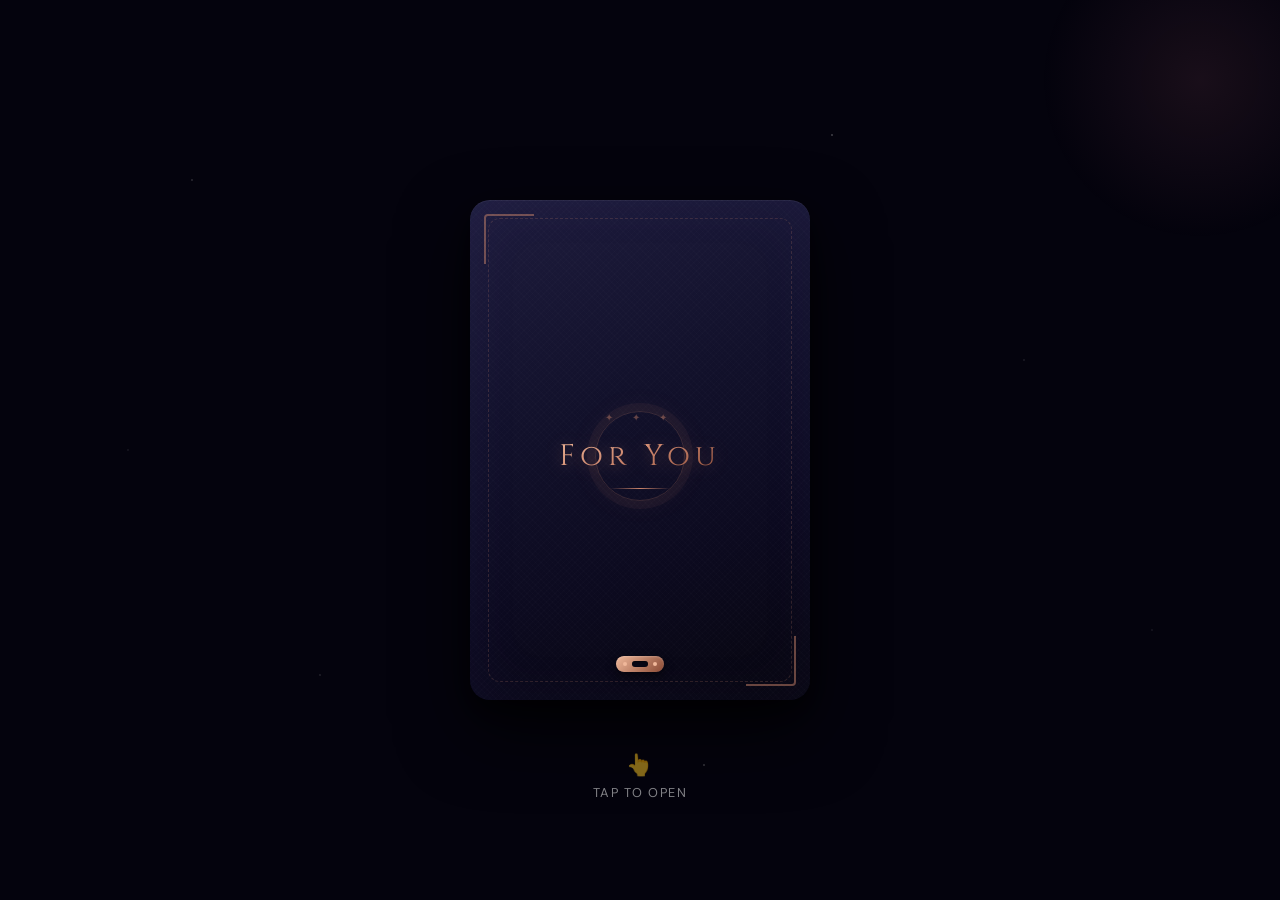
<file: index.html>
<!DOCTYPE html>
<html lang="en">

<head>
    <meta charset="UTF-8">
    <meta name="viewport" content="width=device-width, initial-scale=1.0, maximum-scale=1.0, user-scalable=no">
    <title>Birthday Gift 🎂</title>
    <link rel="stylesheet" href="so.css">
    <link
        href="https://fonts.googleapis.com/css2?family=Cinzel:wght@700&family=Great+Vibes&family=DM+Sans:ital,wght@0,300;0,400;0,500;1,300&display=swap"
        rel="stylesheet">
</head>

<body>


  
    <div class="scene">

       
        <div class="hint-label" id="hint">
            <span class="hint-icon">👆</span>
            <span>Tap to Open</span>
        </div>

        
        <div class="wallet-flip" id="wallet-flip">

          
            <div class="face face-front">
                <div class="leather-grain"></div>
                <div class="stitching"></div>
                <div class="wallet-logo">
                    <div class="monogram-stars"><span>✦ ✦ ✦</span></div>
                    <div class="monogram">For You</div>
                    <div class="wallet-rule"></div>
                </div>
                <div class="clasp-bar"></div>
            </div>

          
            <div class="face face-inside">

              
                <div class="page-dots">
                    <button class="dot active" data-page="0" aria-label="Page 1"></button>
                    <button class="dot" data-page="1" aria-label="Page 2"></button>
                </div>

               
                <div class="pages-track" id="pages-track">

                   
                    <div class="page" id="page-photos">
                        <p class="section-label">Memories</p>
                        <div class="photo-stack" id="photo-stack">
                            
                            <div class="photo-card card-c">
                                <img src="so1.jpeg" alt="Memory 3"
                                    onerror="this.src='https://placehold.co/230x290/f5e0ea/906070?text=Memory+3'">
                                <div class="photo-tag">🌸</div>
                            </div>
                            <div class="photo-card card-b">
                                <img src="so2.jpeg" alt="Memory 2"
                                    onerror="this.src='https://placehold.co/230x290/e0eaf5/607090?text=Memory+2'">
                                <div class="photo-tag">💫</div>
                            </div>
                            <div class="photo-card card-a">
                                <img src="so3.jpeg" alt="Memory 1"
                                    onerror="this.src='https://placehold.co/230x290/f5ede0/b08060?text=Memory+1'">
                                <div class="photo-tag">✨</div>
                            </div>
                        </div>
                        <p class="tap-hint" id="tap-hint">Tap photo to flip through</p>
                        <button class="ghost-btn" id="btn-to-pocket">See Something Special ›</button>
                    </div>

                   
                    <div class="page" id="page-pocket">
                        <p class="section-label">A Gift Inside</p>

                        <div class="pocket-slot">
                            <div class="pocket-felt"></div>
                            <div class="slotted-photo">
                                <img src="so5.jpeg" alt="Photo"
                                    onerror="this.src='https://placehold.co/90x115/f5ede0/b08060?text=Photo'">
                            </div>
                        </div>

                        <div class="gift-card-wrapper">
                            <div class="gift-card" id="gift-card">

                                <div class="card-face gcard-front">
                                    <div class="card-chip"></div>
                                    <div class="card-shimmer"></div>
                                    <p class="card-open-label">Open Me ✨</p>
                                    <p class="card-sub-label">tap to reveal</p>
                                </div>

                                <div class="card-face gcard-back">
                                    <p class="handwriting">Happy Birthday Battakkk 🦆</p>
                                    <p class="card-message">wishing you a very happy birthday !</p>
                                    <button class="gold-pill small" id="reveal-btn">See Your Surprise 🌺</button>
                                </div>

                            </div>
                        </div>

                    </div>
                </div>
                <div class="swipe-nudge" id="swipe-nudge">Swipe or tap › for more</div>

            </div>
        </div>

        
        <div class="overlay" id="bouquet-overlay">
            <div class="big-emoji bouncer">🎂</div>
            <p class="overlay-title">With all my love...</p>
            <button class="gold-pill" id="final-btn">✨ One Last Surprise</button>
        </div>

       
        <div class="overlay" id="final-overlay">
           
            <canvas id="fireworks-canvas"></canvas>
            <h1 class="birthday-heading" id="birthday-heading">🎂<br>HAPPY<br>BIRTHDAY!</h1>
            <p class="birthday-sub" id="birthday-sub">Happy Birthday to my bhaiya ✨🦆 <br> May Allah fill your life with happiness, success, and many beautiful moments 🌸✨🍥</p>
        </div>

    </div>

    <script src="so.js"></script>
</body>

</html>
</file>
<file: so.css>
:root {
    
    --velvet: #12112b;
    --velvet-mid: #0c0b1e;
    --velvet-dark: #070614;
    --velvet-inner: #0e0d20;
    --rose-gold: #c9836a;
    --rose-light: #f0b89a;
    --rose-dark: #8a4a35;
    --gold: #e8c06a;
    --gold-bright: #FFD700;
    --gold-dark: #9a7a20;
    --cream: #f8f0e0;
    --text-muted: rgba(255, 255, 255, 0.4);

    --wallet-w: min(82vw, 340px);
    --wallet-h: min(72vh, 500px);
    --radius: 20px;
    --anim-open: 0.9s cubic-bezier(0.4, 0, 0.2, 1);
}


*,
*::before,
*::after {
    margin: 0;
    padding: 0;
    box-sizing: border-box;
    -webkit-tap-highlight-color: transparent;
    touch-action: manipulation;
}


body {
    background:
        radial-gradient(ellipse at 30% 10%, #1a0a2e 0%, transparent 60%),
        radial-gradient(ellipse at 80% 90%, #1e0a10 0%, transparent 55%),
        #04030d;
    min-height: 100dvh;
    width: 100vw;
    overflow: hidden;
    position: fixed;
    font-family: 'DM Sans', sans-serif;
    display: flex;
    justify-content: center;
    align-items: center;
}


body::before {
    content: '';
    position: fixed;
    inset: 0;
    background-image:
        radial-gradient(1px 1px at 15% 20%, rgba(255, 255, 255, 0.4) 0%, transparent 100%),
        radial-gradient(1px 1px at 40% 55%, rgba(255, 255, 255, 0.3) 0%, transparent 100%),
        radial-gradient(1.5px 1.5px at 65% 15%, rgba(255, 255, 255, 0.35) 0%, transparent 100%),
        radial-gradient(1px 1px at 80% 40%, rgba(255, 255, 255, 0.25) 0%, transparent 100%),
        radial-gradient(1px 1px at 25% 75%, rgba(255, 255, 255, 0.3) 0%, transparent 100%),
        radial-gradient(1px 1px at 90% 70%, rgba(255, 255, 255, 0.2) 0%, transparent 100%),
        radial-gradient(1.5px 1.5px at 55% 85%, rgba(255, 255, 255, 0.3) 0%, transparent 100%),
        radial-gradient(1px 1px at 10% 50%, rgba(255, 255, 255, 0.2) 0%, transparent 100%);
    pointer-events: none;
    z-index: 0;
}

body::after {
    content: '';
    position: fixed;
    width: 320px;
    height: 320px;
    background: radial-gradient(circle, rgba(180, 100, 120, 0.12) 0%, transparent 70%);
    top: -80px;
    right: -80px;
    border-radius: 50%;
    pointer-events: none;
    z-index: 0;
}


.scene {
    width: 100%;
    height: 100dvh;
    display: flex;
    justify-content: center;
    align-items: center;
    position: relative;
    z-index: 1;
}


.hint-label {
    position: absolute;
    bottom: 11%;
    display: flex;
    flex-direction: column;
    align-items: center;
    gap: 6px;
    color: rgba(255, 255, 255, 0.5);
    font-size: 0.8rem;
    letter-spacing: 1.5px;
    text-transform: uppercase;
    animation: bounce 2.4s ease-in-out infinite;
    transition: opacity 0.7s;
    pointer-events: none;
    z-index: 20;
}

.hint-icon {
    font-size: 1.3rem;
}


.wallet-flip {
    width: var(--wallet-w);
    height: var(--wallet-h);
    position: relative;
    perspective: 1400px;
    z-index: 10;
    cursor: pointer;
    transform-style: preserve-3d;
}


.face {
    position: absolute;
    inset: 0;
    border-radius: var(--radius);
    backface-visibility: hidden;
    -webkit-backface-visibility: hidden;
}


.face-front {
    background:
        linear-gradient(160deg, #1e1c3d 0%, #12112b 40%, #0c0a1f 70%, #07060f 100%);
    box-shadow:
        0 30px 70px rgba(0, 0, 0, 0.75),
        0 10px 25px rgba(0, 0, 0, 0.5),
        inset 0 1px 0 rgba(255, 255, 255, 0.06),
        inset 0 0 60px rgba(100, 80, 200, 0.06);
    transform: rotateY(0deg);
    display: flex;
    flex-direction: column;
    justify-content: center;
    align-items: center;
    overflow: hidden;
}


.leather-grain {
    position: absolute;
    inset: 0;
    border-radius: var(--radius);
    background-image:
        repeating-linear-gradient(45deg,
            transparent,
            transparent 3px,
            rgba(255, 255, 255, 0.012) 3px,
            rgba(255, 255, 255, 0.012) 4px),
        repeating-linear-gradient(-45deg,
            transparent,
            transparent 3px,
            rgba(255, 255, 255, 0.012) 3px,
            rgba(255, 255, 255, 0.012) 4px);
    pointer-events: none;
}


.face-front::before {
    content: '';
    position: absolute;
    top: 14px;
    left: 14px;
    width: 50px;
    height: 50px;
    border-top: 2px solid rgba(201, 131, 106, 0.5);
    border-left: 2px solid rgba(201, 131, 106, 0.5);
    border-radius: 4px 0 0 0;
    pointer-events: none;
}

.face-front::after {
    content: '';
    position: absolute;
    bottom: 14px;
    right: 14px;
    width: 50px;
    height: 50px;
    border-bottom: 2px solid rgba(201, 131, 106, 0.5);
    border-right: 2px solid rgba(201, 131, 106, 0.5);
    border-radius: 0 0 4px 0;
    pointer-events: none;
}


.stitching {
    position: absolute;
    inset: 18px;
    border-radius: 12px;
    border: 1px dashed rgba(201, 131, 106, 0.2);
    pointer-events: none;
}


.wallet-logo {
    position: relative;
    z-index: 2;
    display: flex;
    flex-direction: column;
    align-items: center;
    gap: 12px;
}


.wallet-logo::before {
    content: '';
    position: absolute;
    width: 90px;
    height: 90px;
    border-radius: 50%;
    border: 1px solid rgba(201, 131, 106, 0.22);
    box-shadow:
        0 0 0 8px rgba(201, 131, 106, 0.06),
        0 0 30px rgba(201, 131, 106, 0.08);
    pointer-events: none;
}

.monogram {
    font-family: 'Cinzel', serif;
    font-size: 1.85rem;
    letter-spacing: 5px;
    background: linear-gradient(160deg, var(--rose-light) 0%, var(--rose-gold) 50%, var(--rose-dark) 100%);
    -webkit-background-clip: text;
    -webkit-text-fill-color: transparent;
    background-clip: text;
    filter: drop-shadow(0 2px 8px rgba(201, 131, 106, 0.4));
}


.monogram-stars {
    display: flex;
    gap: 16px;
    align-items: center;
}

.monogram-stars span {
    font-size: 0.6rem;
    color: rgba(201, 131, 106, 0.45);
    letter-spacing: 8px;
}


.wallet-rule {
    width: 60px;
    height: 1px;
    background: linear-gradient(to right, transparent, var(--rose-gold), transparent);
    margin: 0 auto;
}


.clasp-bar {
    position: absolute;
    bottom: 28px;
    width: 48px;
    height: 16px;
    background: linear-gradient(135deg, var(--rose-light), var(--rose-dark));
    border-radius: 8px;
    box-shadow: 0 3px 10px rgba(0, 0, 0, 0.6), inset 0 1px 2px rgba(255, 255, 255, 0.2);
}

.clasp-bar::before {
    content: '';
    position: absolute;
    top: 50%;
    left: 50%;
    transform: translate(-50%, -50%);
    width: 16px;
    height: 6px;
    background: var(--velvet-dark);
    border-radius: 3px;
    box-shadow: inset 0 1px 2px rgba(0, 0, 0, 0.5);
}


.clasp-bar::after {
    content: '';
    position: absolute;
    top: 50%;
    left: 7px;
    transform: translateY(-50%);
    width: 4px;
    height: 4px;
    background: var(--rose-light);
    border-radius: 50%;
    box-shadow: 30px 0 0 var(--rose-light);
}


.face-inside {
    background:
        linear-gradient(170deg, #16152e 0%, #0e0d20 60%, #09081a 100%);
    transform: rotateY(180deg);
    overflow: hidden;
    display: flex;
    flex-direction: column;
    border-radius: var(--radius);
    box-shadow:
        0 25px 60px rgba(0, 0, 0, 0.85),
        inset 0 0 50px rgba(0, 0, 0, 0.5);
}


.face-inside::before {
    content: '';
    position: absolute;
    inset: 1px;
    border-radius: var(--radius);
    border: 1px solid rgba(201, 131, 106, 0.1);
    pointer-events: none;
    z-index: 0;
}


.wallet-flip.open {
    animation: walletFlipOpen var(--anim-open) ease forwards;
    cursor: default;
}

@keyframes walletFlipOpen {
    0% {
        transform: rotateY(0deg) scale(1);
    }

    40% {
        transform: rotateY(-90deg) scale(1.05);
    }

    100% {
        transform: rotateY(-180deg) scale(1);
    }
}


.page-dots {
    position: absolute;
    top: 12px;
    left: 50%;
    transform: translateX(-50%);
    display: flex;
    gap: 10px;
    z-index: 30;
    pointer-events: auto;
}

.dot {
    width: 6px;
    height: 6px;
    border-radius: 50%;
    border: none;
    background: rgba(255, 255, 255, 0.15);
    cursor: pointer;
    transition: background 0.3s, transform 0.2s;
}

.dot.active {
    background: var(--rose-gold);
    transform: scale(1.4);
    box-shadow: 0 0 6px rgba(201, 131, 106, 0.6);
}

.pages-track {
    display: flex;
    width: 200%;
    height: 100%;
    transition: transform 0.45s cubic-bezier(0.4, 0, 0.2, 1);
}

.pages-track.page-1 {
    transform: translateX(-50%);
}

.page {
    width: 50%;
    height: 100%;
    padding: 40px 16px 16px;
    display: flex;
    flex-direction: column;
    align-items: center;
    gap: 11px;
    position: relative;
    overflow: hidden;
}

.section-label {
    font-family: 'Cinzel', serif;
    font-size: 0.68rem;
    letter-spacing: 3.5px;
    color: var(--rose-gold);
    opacity: 0.7;
    text-transform: uppercase;
}


.photo-stack {
    width: 82%;
    flex: 1;
    position: relative;
    max-height: 310px;
    cursor: pointer;
}

.photo-card {
    position: absolute;
    width: 100%;
    height: 100%;
    background: #fff;
    padding: 7px 7px 26px;
    border-radius: 3px;
    box-shadow: 0 8px 24px rgba(0, 0, 0, 0.55);
    transition: transform 0.5s cubic-bezier(0.34, 1.56, 0.64, 1),
        opacity 0.4s ease;
    transform-origin: 50% 95%;
    user-select: none;
}

.photo-card img {
    width: 100%;
    height: 100%;
    object-fit: cover;
    display: block;
    border-radius: 1px;
}

.photo-tag {
    position: absolute;
    bottom: 5px;
    left: 50%;
    transform: translateX(-50%);
    font-size: 0.85rem;
    pointer-events: none;
}


.card-c {
    transform: rotate(-6deg) translateY(6px) scale(0.9);
    z-index: 1;
}

.card-b {
    transform: rotate(4deg) translateY(4px) scale(0.95);
    z-index: 2;
}

.card-a {
    transform: rotate(-1deg) scale(1);
    z-index: 3;
}


.card-fly {
    transform: translateX(-120%) rotate(-25deg) scale(0.85) !important;
    opacity: 0 !important;
    pointer-events: none;
}

.tap-hint {
    font-size: 0.68rem;
    color: rgba(201, 131, 106, 0.5);
    text-align: center;
    transition: opacity 0.5s;
}

.ghost-btn {
    padding: 9px 20px;
    background: transparent;
    border: 1px solid rgba(201, 131, 106, 0.35);
    border-radius: 20px;
    color: var(--rose-gold);
    font-family: 'DM Sans', sans-serif;
    font-size: 0.78rem;
    letter-spacing: 0.5px;
    cursor: pointer;
    transition: background 0.2s, border-color 0.2s;
    width: 90%;
}

.ghost-btn:active {
    background: rgba(201, 131, 106, 0.1);
}


.pocket-slot {
    width: 88%;
    height: 120px;
    position: relative;
    display: flex;
    align-items: flex-end;
    justify-content: center;
    flex-shrink: 0;
}

.pocket-felt {
    position: absolute;
    inset: 0;
    background: linear-gradient(to top, #0b0a1a, #17163a);
    border-radius: 12px;
    border-top: 2px solid rgba(0, 0, 0, 0.5);
    box-shadow: inset 0 4px 14px rgba(0, 0, 0, 0.5);
}

.slotted-photo {
    position: relative;
    z-index: 2;
    background: #fff;
    padding: 4px 4px 14px;
    box-shadow: 0 4px 16px rgba(0, 0, 0, 0.6);
    transform: rotate(3deg) translateY(-12px);
    width: 72px;
}

.slotted-photo img {
    width: 100%;
    display: block;
}

.gift-card-wrapper {
    width: 90%;
    flex: 1;
    display: flex;
    align-items: center;
    justify-content: center;
}

.gift-card {
    width: 100%;
    height: 152px;
    position: relative;
    transform-style: preserve-3d;
    transition: transform 0.7s cubic-bezier(0.4, 0, 0.2, 1);
    cursor: pointer;
    border-radius: 14px;
}

.gift-card.flipped {
    transform: rotateY(180deg);
}

.card-face {
    position: absolute;
    inset: 0;
    border-radius: 14px;
    backface-visibility: hidden;
    -webkit-backface-visibility: hidden;
    display: flex;
    flex-direction: column;
    justify-content: center;
    align-items: center;
    gap: 6px;
    padding: 16px;
    overflow: hidden;
}


.gcard-front {
    background:
        linear-gradient(135deg, #1e1c40 0%, #14123a 60%, #0e0c28 100%);
    border: 1px solid rgba(201, 131, 106, 0.3);
    box-shadow:
        0 8px 32px rgba(0, 0, 0, 0.45),
        inset 0 1px 0 rgba(255, 255, 255, 0.07),
        0 0 0 0.5px rgba(201, 131, 106, 0.1);
    transform: rotateY(0deg);
}

.card-shimmer {
    position: absolute;
    inset: 0;
    border-radius: 14px;
    background: linear-gradient(105deg,
            transparent 25%,
            rgba(201, 131, 106, 0.1) 50%,
            transparent 75%);
    animation: shimmer 3.5s ease-in-out infinite;
    pointer-events: none;
}

@keyframes shimmer {
    0% {
        transform: translateX(-100%);
    }

    55% {
        transform: translateX(100%);
    }

    100% {
        transform: translateX(100%);
    }
}


.card-chip {
    width: 30px;
    height: 22px;
    background: linear-gradient(135deg, var(--rose-light), var(--rose-dark));
    border-radius: 4px;
    box-shadow: inset 0 1px 3px rgba(0, 0, 0, 0.3);
}

.card-open-label {
    color: #fff;
    font-size: 0.95rem;
    letter-spacing: 0.5px;
    font-family: 'DM Sans', sans-serif;
    font-weight: 500;
}

.card-sub-label {
    color: rgba(255, 255, 255, 0.35);
    font-size: 0.7rem;
    font-style: italic;
}


.gcard-back {
    transform: rotateY(180deg);
    background: linear-gradient(140deg, #1a0f30, #120b22);
    border: 1px solid rgba(201, 131, 106, 0.2);
    text-align: center;
    gap: 8px;
}

.handwriting {
    font-family: 'Great Vibes', cursive;
    font-size: 2rem;
    color: var(--rose-light);
    line-height: 1;
    filter: drop-shadow(0 2px 10px rgba(201, 131, 106, 0.5));
}

.card-message {
    color: rgba(255, 255, 255, 0.7);
    font-size: 0.72rem;
    line-height: 1.55;
    max-width: 85%;
}


.gold-pill {
    padding: 12px 30px;
    background: linear-gradient(135deg, var(--rose-light), var(--rose-dark));
    border: none;
    border-radius: 30px;
    font-family: 'DM Sans', sans-serif;
    font-size: 0.92rem;
    font-weight: 600;
    cursor: pointer;
    box-shadow: 0 0 24px rgba(201, 131, 106, 0.5), 0 4px 12px rgba(0, 0, 0, 0.4);
    animation: pulse-btn 2s ease-in-out infinite;
    color: #fff;
    letter-spacing: 0.3px;
}

.gold-pill.small {
    padding: 8px 18px;
    font-size: 0.76rem;
}

.gold-pill:active {
    transform: scale(0.96);
}


.swipe-nudge {
    position: absolute;
    bottom: 10px;
    right: 14px;
    font-size: 0.65rem;
    color: rgba(201, 131, 106, 0.4);
    animation: fade-pulse 2.5s ease-in-out infinite;
    pointer-events: none;
    letter-spacing: 0.5px;
}


.overlay {
    position: fixed;
    inset: 0;
    display: flex;
    flex-direction: column;
    justify-content: center;
    align-items: center;
    gap: 24px;
    opacity: 0;
    pointer-events: none;
    transition: opacity 0.8s ease;
    z-index: 50;
}

.overlay.visible {
    opacity: 1;
    pointer-events: auto;
}


#bouquet-overlay {
    background:
        radial-gradient(ellipse at center, #150b28 0%, #05030d 100%);
}

.big-emoji {
    font-size: 5rem;
    line-height: 1;
}

.bouncer {
    animation: float 3s ease-in-out infinite;
}

.overlay-title {
    font-family: 'Cinzel', serif;
    font-size: 1.05rem;
    letter-spacing: 2.5px;
    color: rgba(255, 255, 255, 0.75);
}


#final-overlay {
    background:
        radial-gradient(ellipse at 40% 30%, #1a0830 0%, #08051a 60%, #000 100%);
    z-index: 200;
    overflow: hidden;
    position: fixed;
}


.birthday-heading {
    font-family: 'Cinzel', serif;
    font-size: clamp(2.4rem, 9vw, 4rem);
    line-height: 1.25;
    text-align: center;
    color: var(--gold-bright);
    text-shadow:
        0 0 20px rgba(255, 215, 0, 1),
        0 0 60px rgba(255, 180, 0, 0.6),
        0 0 120px rgba(255, 120, 0, 0.3);
   
    opacity: 0;
    transform: scale(0.5);
    position: relative;
    z-index: 2;
  
}

.birthday-heading.pop {
    animation: headingReveal 0.8s cubic-bezier(0.175, 0.885, 0.32, 1.275) forwards;
}

@keyframes headingReveal {
    0% {
        opacity: 0;
        transform: scale(0.3) rotate(-8deg);
    }

    60% {
        opacity: 1;
        transform: scale(1.12) rotate(2deg);
    }

    100% {
        opacity: 1;
        transform: scale(1) rotate(0deg);
    }
}


.birthday-heading.pop {
    animation: headingReveal 0.8s cubic-bezier(0.175, 0.885, 0.32, 1.275) forwards,
        glowPulse 2s ease-in-out 0.9s infinite;
}

@keyframes glowPulse {

    0%,
    100% {
        text-shadow: 0 0 20px rgba(255, 215, 0, 1), 0 0 60px rgba(255, 180, 0, 0.6);
    }

    50% {
        text-shadow: 0 0 40px rgba(255, 215, 0, 1), 0 0 100px rgba(255, 180, 0, 0.9), 0 0 160px rgba(255, 120, 0, 0.5);
    }
}

.birthday-sub {
    color: rgba(240, 184, 154, 0.85);
    font-size: 0.88rem;
    letter-spacing: 0.3px;
    line-height: 1.65;
    text-align: center;
    max-width: 78%;
    font-style: italic;
    opacity: 0;
    transform: translateY(12px);
    position: relative;
    z-index: 2;
    /* above canvas */
}

.birthday-sub.show {
    animation: subReveal 0.7s ease forwards;
}

@keyframes subReveal {
    to {
        opacity: 1;
        transform: translateY(0);
    }
}


#fireworks-canvas {
    position: absolute;
    inset: 0;
    width: 100%;
    height: 100%;
    z-index: 0;
    
    pointer-events: none;
}


.petal {
    position: absolute;
    top: -60px;
    font-size: 1.4rem;
    opacity: 0;
    pointer-events: none;
    animation: petalFall linear forwards;
    will-change: transform;
}

@keyframes petalFall {
    0% {
        opacity: 0;
        transform: translateY(0) rotate(0deg) scale(0.8);
    }

    8% {
        opacity: 1;
    }

    90% {
        opacity: 0.8;
    }

    100% {
        opacity: 0;
        transform: translateY(115vh) rotate(540deg) scale(1.1);
    }
}


@keyframes bounce {

    0%,
    100% {
        transform: translateY(0);
    }

    50% {
        transform: translateY(-9px);
    }
}

@keyframes float {

    0%,
    100% {
        transform: translateY(0) rotate(-3deg);
    }

    50% {
        transform: translateY(-18px) rotate(3deg);
    }
}

@keyframes pulse-btn {

    0%,
    100% {
        box-shadow: 0 0 18px rgba(201, 131, 106, 0.45), 0 4px 12px rgba(0, 0, 0, 0.4);
    }

    50% {
        box-shadow: 0 0 36px rgba(201, 131, 106, 0.8), 0 4px 12px rgba(0, 0, 0, 0.4);
    }
}

@keyframes fade-pulse {

    0%,
    100% {
        opacity: 0.3;
    }

    50% {
        opacity: 0.7;
    }
}
</file>
